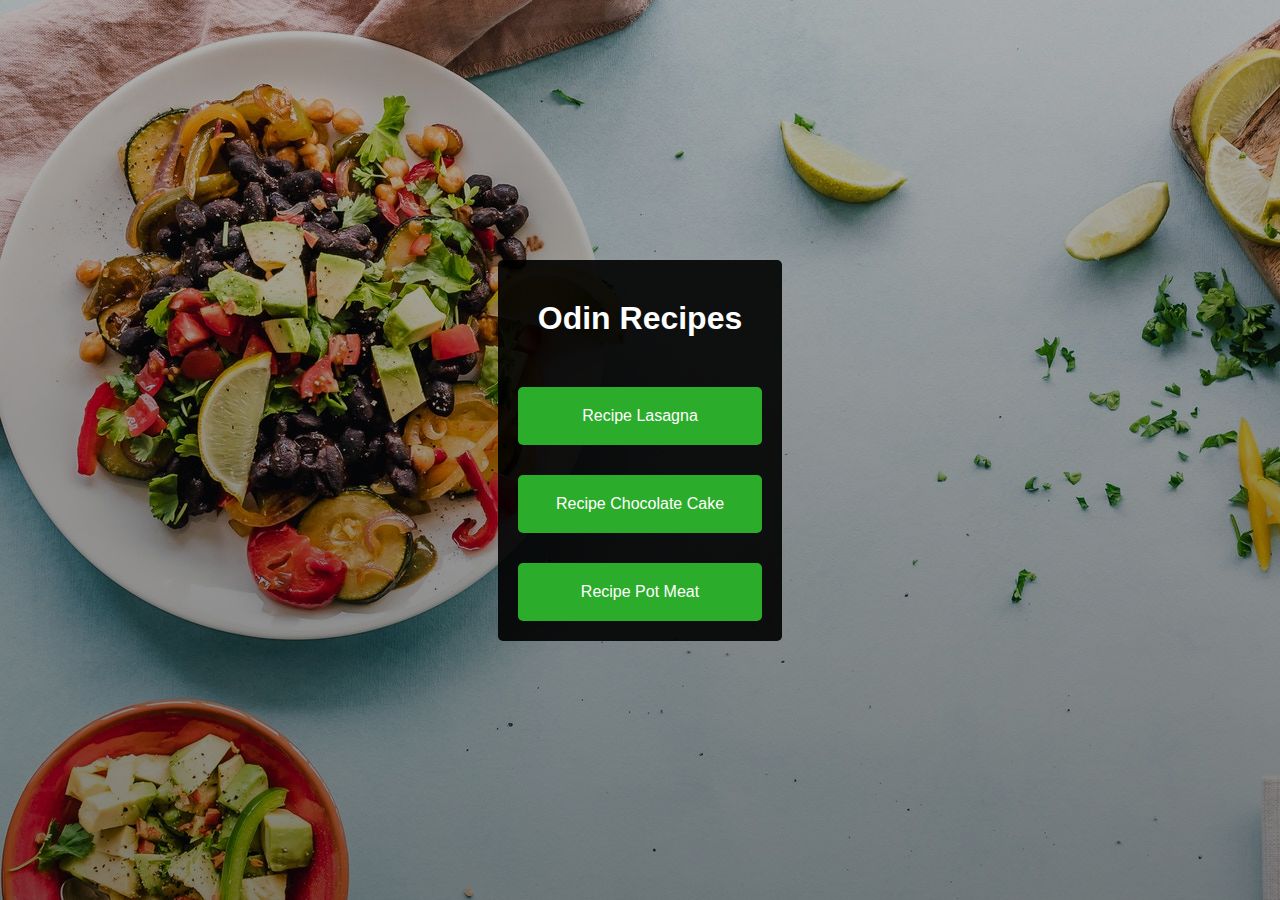
<file: index.html>
<!DOCTYPE html>
<html lang="pt-br">

<head>
    <meta charset="UTF-8">
    <meta http-equiv="X-UA-Compatible" content="IE=edge">
    <meta name="viewport" content="width=device-width, initial-scale=1.0">
    <link rel="stylesheet" type="text/css" href="css/style.css">
    <title>Odin Recipes</title>
</head>

<body>
    <div class="container">
        <h1>Odin Recipes</h1>
        <ul>
            <li>
                <a href="recipes/lasanha.html">Recipe Lasagna</a></li>
            <li> <a href="recipes/boloChocolate.html">Recipe Chocolate Cake</a></li>
            <li> <a href="recipes/carnePanela.html">Recipe Pot Meat</a></li>
        </ul>
    </div>




</body>

</html>
</file>
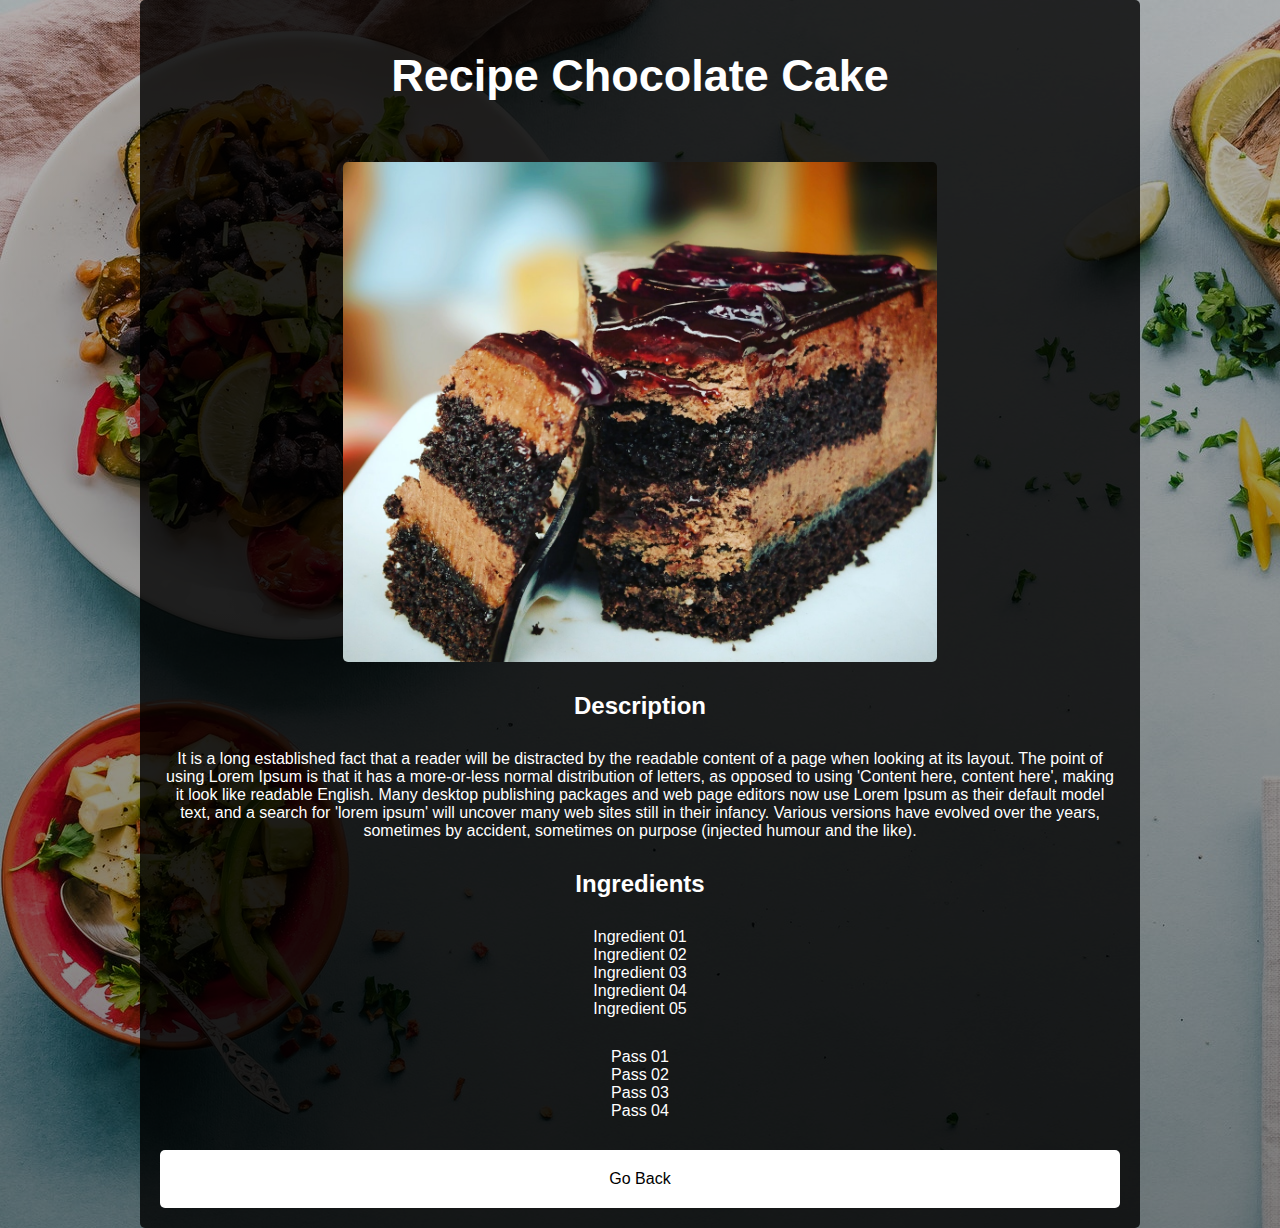
<file: recipes/boloChocolate.html>
<!DOCTYPE html>
<html lang="pt-br">

<head>
    <meta charset="UTF-8">
    <meta http-equiv="X-UA-Compatible" content="IE=edge">
    <meta name="viewport" content="width=device-width, initial-scale=1.0">
    <link rel="stylesheet" type="text/css" href="../css/recipes.css">
    <title>Recipe Chocolate Cake</title>
</head>

<body>
    <div class="container">
        <h1>Recipe Chocolate Cake</h1>
        <img src="../img/boloChocolate.jpg" alt="Chocolate Cake">
        <h2>Description</h2>
        <p>It is a long established fact that a reader will be distracted by the readable content of a page when looking at its layout. The point of using Lorem Ipsum is that it has a more-or-less normal distribution of letters, as opposed to using 'Content
            here, content here', making it look like readable English. Many desktop publishing packages and web page editors now use Lorem Ipsum as their default model text, and a search for 'lorem ipsum' will uncover many web sites still in their infancy.
            Various versions have evolved over the years, sometimes by accident, sometimes on purpose (injected humour and the like).</p>
        <h2>Ingredients</h2>
        <ul>
            <li>Ingredient 01 </li>
            <li>Ingredient 02 </li>
            <li>Ingredient 03 </li>
            <li>Ingredient 04 </li>
            <li>Ingredient 05 </li>
        </ul>
        <ol>
            <li>Pass 01</li>
            <li>Pass 02</li>
            <li>Pass 03</li>
            <li>Pass 04</li>
        </ol>
        <a class="btnBack " href="../index.html">Go Back</a>
    </div>

</body>

</html>
</file>
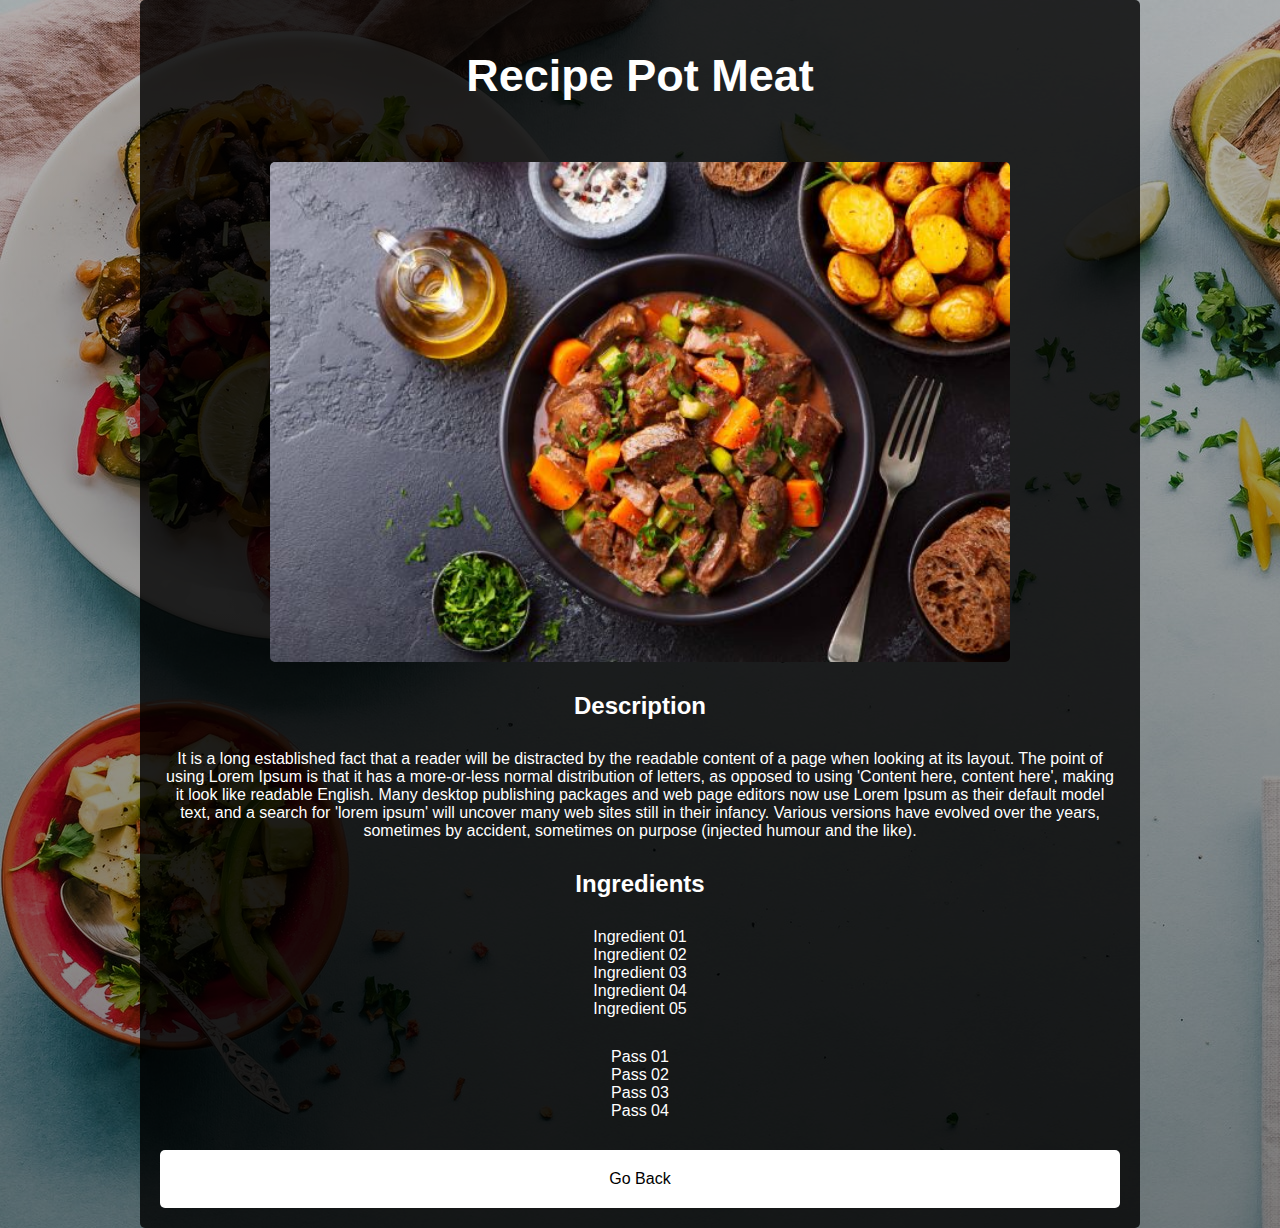
<file: recipes/carnePanela.html>
<!DOCTYPE html>
<html lang="pt-br">

<head>
    <meta charset="UTF-8">
    <meta http-equiv="X-UA-Compatible" content="IE=edge">
    <meta name="viewport" content="width=device-width, initial-scale=1.0">
    <link rel="stylesheet" type="text/css" href="../css/recipes.css">
    <title>Recipe Pot Meat</title>
</head>

<body>
    <div class="container">
        <h1>Recipe Pot Meat</h1>
        <img src="../img/carnePanela02.jpeg" alt="Pot Meat">
        <h2>Description</h2>
        <p>It is a long established fact that a reader will be distracted by the readable content of a page when looking at its layout. The point of using Lorem Ipsum is that it has a more-or-less normal distribution of letters, as opposed to using 'Content
            here, content here', making it look like readable English. Many desktop publishing packages and web page editors now use Lorem Ipsum as their default model text, and a search for 'lorem ipsum' will uncover many web sites still in their infancy.
            Various versions have evolved over the years, sometimes by accident, sometimes on purpose (injected humour and the like).</p>
        <h2>Ingredients</h2>
        <ul>
            <li>Ingredient 01 </li>
            <li>Ingredient 02 </li>
            <li>Ingredient 03 </li>
            <li>Ingredient 04 </li>
            <li>Ingredient 05 </li>
        </ul>
        <ol>
            <li>Pass 01</li>
            <li>Pass 02</li>
            <li>Pass 03</li>
            <li>Pass 04</li>
        </ol>
        <a class="btnBack " href="../index.html">Go Back</a>
    </div>

</body>

</html>
</file>
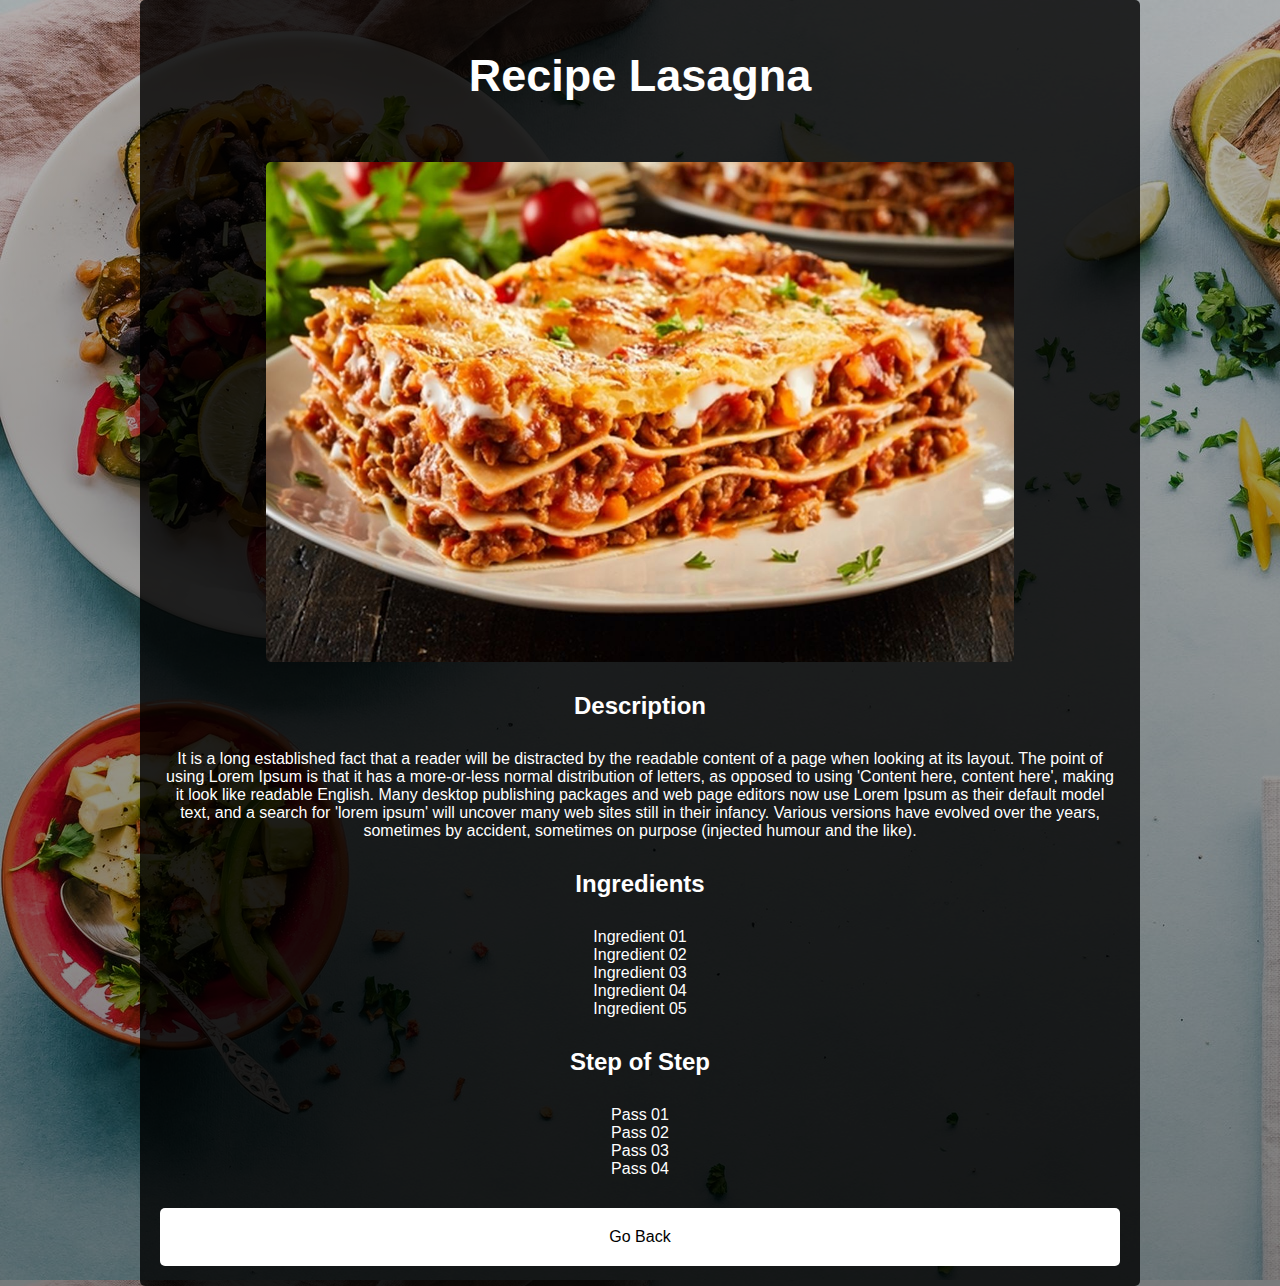
<file: recipes/lasanha.html>
<!DOCTYPE html>
<html lang="pt-br">

<head>
    <meta charset="UTF-8">
    <meta http-equiv="X-UA-Compatible" content="IE=edge">
    <meta name="viewport" content="width=device-width, initial-scale=1.0">
    <link rel="stylesheet" type="text/css" href="../css/recipes.css">
    <title>Recipe Lasagna</title>
</head>

<body>
    <div class="container ">
        <h1>Recipe Lasagna</h1>
        <img src="../img/lasanha.jpg " alt="Lasagna ">
        <h2>Description</h2>
        <p>It is a long established fact that a reader will be distracted by the readable content of a page when looking at its layout. The point of using Lorem Ipsum is that it has a more-or-less normal distribution of letters, as opposed to using 'Content
            here, content here', making it look like readable English. Many desktop publishing packages and web page editors now use Lorem Ipsum as their default model text, and a search for 'lorem ipsum' will uncover many web sites still in their infancy.
            Various versions have evolved over the years, sometimes by accident, sometimes on purpose (injected humour and the like).</p>
        <h2>Ingredients</h2>
        <ul>
            <li>Ingredient 01 </li>
            <li>Ingredient 02 </li>
            <li>Ingredient 03 </li>
            <li>Ingredient 04 </li>
            <li>Ingredient 05 </li>
        </ul>
        <h2>Step of Step</h2>
        <ol>
            <li>Pass 01</li>
            <li>Pass 02</li>
            <li>Pass 03</li>
            <li>Pass 04</li>

        </ol>
        <a class="btnBack " href="../index.html ">Go Back</a>
    </div>

</body>

</html>
</file>
<file: css/style.css>
* {
        box-sizing: border-box;
        margin: 0;
        padding: 0;
        font-family: arial;
        text-decoration: none;
        list-style: none;
    }
    
    body {
        width: 100vw;
        height: 100vh;
        display: grid;
        place-items: center;
        text-align: center;
        background: linear-gradient( rgba(0, 0, 0, .3), rgba(0, 0, 0, .5)), url(../img/cozinhaBackground.jpg) no-repeat;
    }
    
    h1 {
        color: #fff;
        padding: 20px;
    }
    
    .container {
        display: flex;
        flex-direction: column;
        flex-wrap: wrap;
        gap: 30px;
        padding: 20px;
        border-radius: 5px;
        background-color: rgba(0, 0, 0, .9);
    }
    
    ul {
        display: flex;
        flex-wrap: wrap;
        flex-direction: column;
        gap: 30px;
    }
    
    ul li {
        background-color: rgb(43, 172, 43);
        padding: 20px;
        border-radius: 5px;
    }
    
    ul li:hover {
        background-color: rgb(9, 114, 9);
        transition: ease .5s;
    }
    
    ul li a {
        color: #fff;
    }
    
    .btnBack {
        color: #000;
        background-color: #fff;
        padding: 20px;
        border-radius: 5px;
    }
    
    .btnBack:hover {
        background-color: rgb(177, 6, 6);
        color: #fff;
    }
</file>
<file: css/recipes.css>
* {
    box-sizing: border-box;
    margin: 0;
    padding: 0;
    font-family: arial;
    text-decoration: none;
    list-style: none;
    text-align: center;
    color: #fff;
}

body {
    display: grid;
    place-items: center;
    gap: 30px;
    background: linear-gradient( rgba(0, 0, 0, .3), rgba(0, 0, 0, .5)), url(../img/cozinhaBackground.jpg);
}

.container {
    display: grid;
    place-items: center;
    gap: 30px;
    padding: 20px;
    background-color: rgba(0, 0, 0, .8);
    max-width: 1000px;
    border-radius: 5px;
}

h1 {
    padding: 30px;
    font-size: 45px;
}

img {
    display: block;
    height: 500px;
    max-width: 100%;
    border-radius: 5px;
}

.btnBack {
    color: #000;
    background-color: #fff;
    padding: 20px;
    border-radius: 5px;
    width: 100%;
}

.btnBack:hover {
    background-color: rgb(177, 6, 6);
    color: #fff;
}

@media(max-width:780px) {
    img {
        height: 230px
    }
}
</file>
